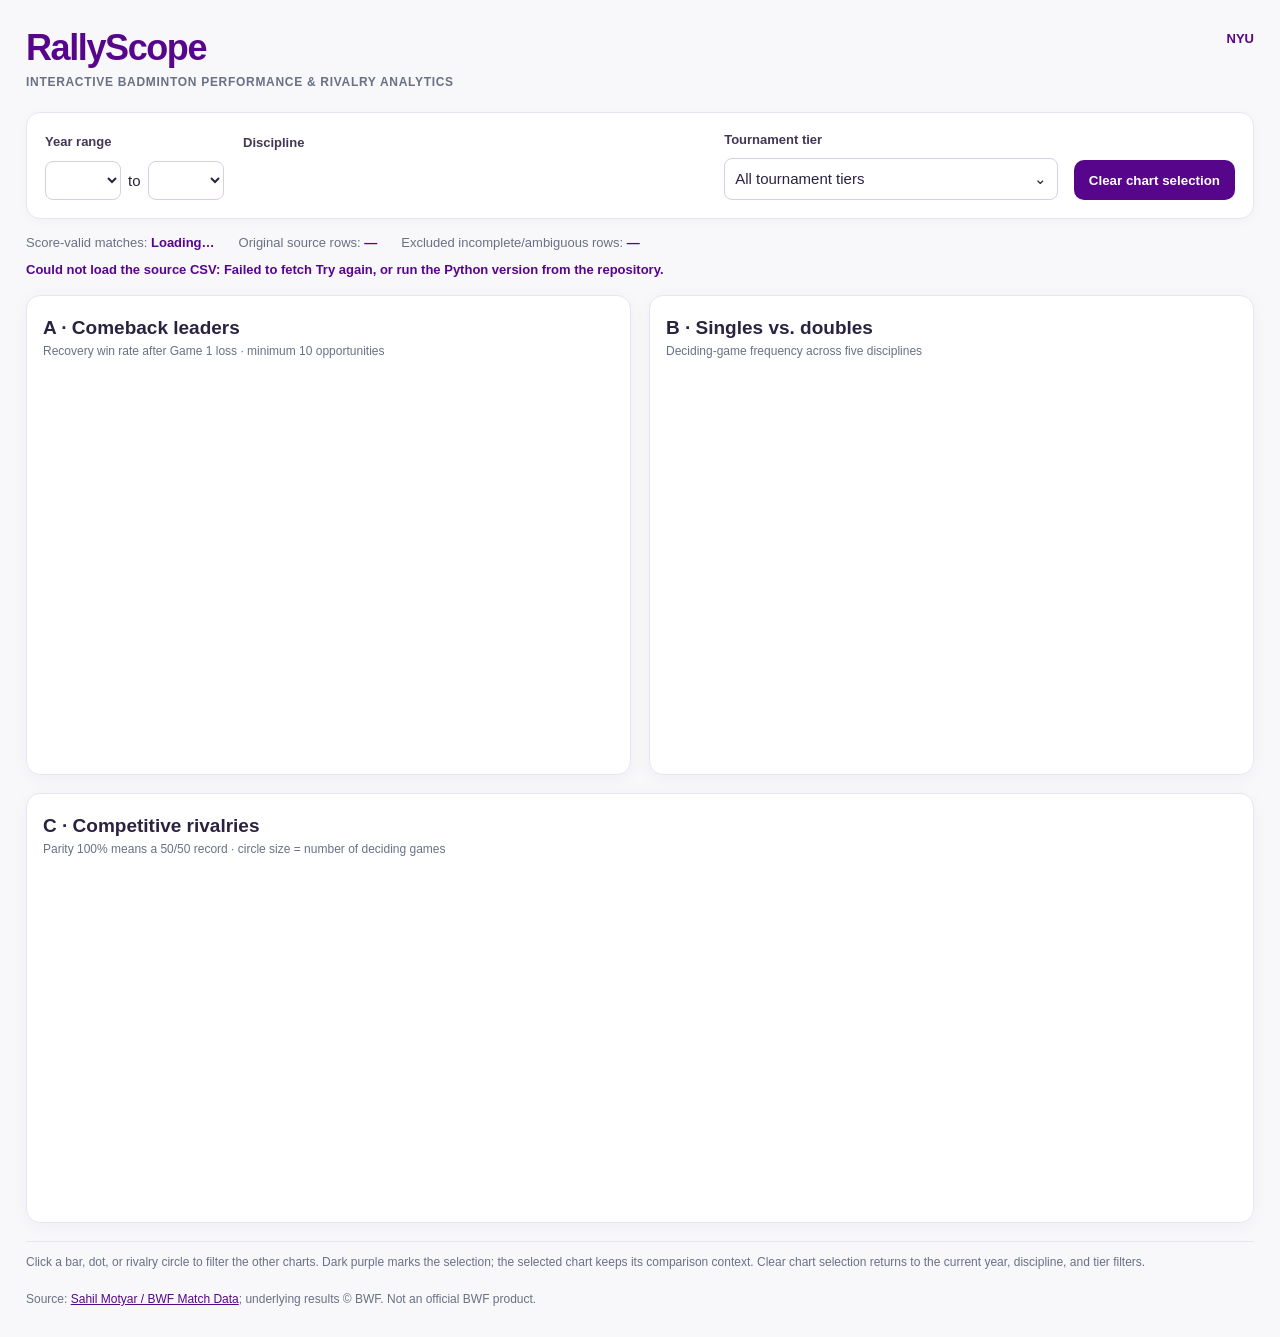
<file: index.html>
<!doctype html>
<html lang="en">
<head>
  <meta charset="utf-8">
  <meta name="viewport" content="width=device-width, initial-scale=1">
  <title>RallyScope · Badminton Analytics</title>
  <link rel="stylesheet" href="style.css?v=20261122c">
</head>
<body>
  <main class="page">
    <header class="header">
      <div><h1>RallyScope</h1><p>INTERACTIVE BADMINTON PERFORMANCE &amp; RIVALRY ANALYTICS</p></div>
      <strong>NYU</strong>
    </header>
    <section class="filters" aria-label="Dashboard filters">
      <div class="filter"><label for="start-year">Year range</label><div class="year-inputs"><select id="start-year"></select><span>to</span><select id="end-year"></select></div></div>
      <fieldset class="filter"><legend>Discipline</legend><div id="disciplines" class="checks"></div></fieldset>
      <div class="filter tier-filter"><label for="tier-menu">Tournament tier</label><details id="tier-menu"><summary>All tournament tiers</summary><div id="tiers" class="tier-list"></div></details></div>
      <button id="clear" type="button">Clear chart selection</button>
    </section>
    <div class="data-strip"><span>Score-valid matches: <b id="valid-count">Loading…</b></span><span>Original source rows: <b id="source-count">—</b></span><span>Excluded incomplete/ambiguous rows: <b id="excluded-count">—</b></span></div>
    <p id="status" class="status" role="status">Loading full source CSV…</p>
    <div class="top-grid">
      <section class="card"><h2>A · Comeback leaders</h2><p class="subhead" id="comeback-subhead">Recovery win rate after Game 1 loss · minimum 10 opportunities</p><div id="comeback-chart" class="chart"></div></section>
      <section class="card"><h2>B · Singles vs. doubles</h2><p class="subhead">Deciding-game frequency across five disciplines</p><div id="competition-chart" class="chart"></div></section>
    </div>
    <section class="card rivalry"><h2>C · Competitive rivalries</h2><p class="subhead">Parity 100% means a 50/50 record · circle size = number of deciding games</p><div id="rivalry-chart" class="chart"></div></section>
    <footer><span>Click a bar, dot, or rivalry circle to filter the other charts. Dark purple marks the selection; the selected chart keeps its comparison context. Clear chart selection returns to the current year, discipline, and tier filters.</span><span>Source: <a href="https://github.com/SahilMotyar/bwf-match-data">Sahil Motyar / BWF Match Data</a>; underlying results © BWF. Not an official BWF product.</span></footer>
  </main>
  <div id="tooltip" class="tooltip" role="tooltip" hidden></div>
  <script src="app.js?v=20261122b" defer></script>
</body>
</html>
</file>
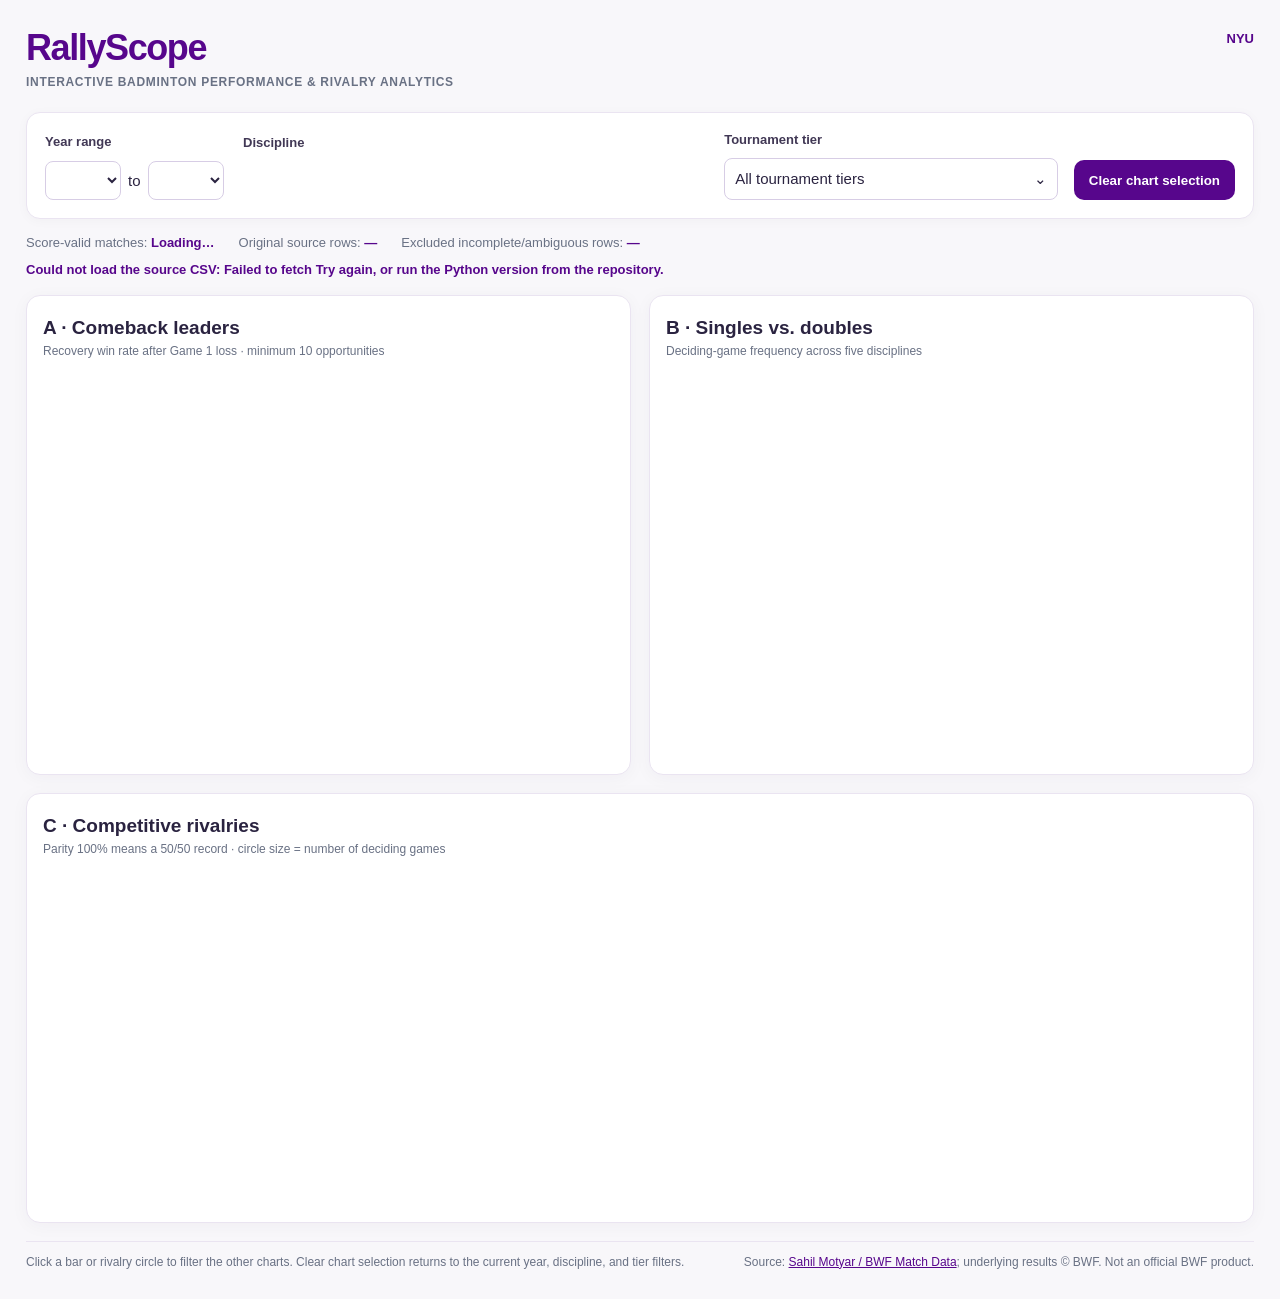
<file: docs/index.html>
<!doctype html>
<html lang="en">
<head>
  <meta charset="utf-8">
  <meta name="viewport" content="width=device-width, initial-scale=1">
  <title>RallyScope · Badminton Analytics</title>
  <link rel="stylesheet" href="style.css">
</head>
<body>
  <main class="page">
    <header class="header">
      <div><h1>RallyScope</h1><p>INTERACTIVE BADMINTON PERFORMANCE &amp; RIVALRY ANALYTICS</p></div>
      <strong>NYU</strong>
    </header>
    <section class="filters" aria-label="Dashboard filters">
      <div class="filter"><label for="start-year">Year range</label><div class="year-inputs"><select id="start-year"></select><span>to</span><select id="end-year"></select></div></div>
      <fieldset class="filter"><legend>Discipline</legend><div id="disciplines" class="checks"></div></fieldset>
      <div class="filter tier-filter"><label for="tier-menu">Tournament tier</label><details id="tier-menu"><summary>All tournament tiers</summary><div id="tiers" class="tier-list"></div></details></div>
      <button id="clear" type="button">Clear chart selection</button>
    </section>
    <div class="data-strip"><span>Score-valid matches: <b id="valid-count">Loading…</b></span><span>Original source rows: <b id="source-count">—</b></span><span>Excluded incomplete/ambiguous rows: <b id="excluded-count">—</b></span></div>
    <p id="status" class="status" role="status">Loading full source CSV…</p>
    <div class="top-grid">
      <section class="card"><h2>A · Comeback leaders</h2><p class="subhead" id="comeback-subhead">Recovery win rate after Game 1 loss · minimum 10 opportunities</p><div id="comeback-chart" class="chart"></div></section>
      <section class="card"><h2>B · Singles vs. doubles</h2><p class="subhead">Deciding-game frequency across five disciplines</p><div id="competition-chart" class="chart"></div></section>
    </div>
    <section class="card rivalry"><h2>C · Competitive rivalries</h2><p class="subhead">Parity 100% means a 50/50 record · circle size = number of deciding games</p><div id="rivalry-chart" class="chart"></div></section>
    <footer><span>Click a bar or rivalry circle to filter the other charts. Clear chart selection returns to the current year, discipline, and tier filters.</span><span>Source: <a href="https://github.com/SahilMotyar/bwf-match-data">Sahil Motyar / BWF Match Data</a>; underlying results © BWF. Not an official BWF product.</span></footer>
  </main>
  <div id="tooltip" class="tooltip" role="tooltip" hidden></div>
  <script src="app.js" defer></script>
</body>
</html>
</file>
<file: style.css>
:root{--purple:#57068c;--violet:#7548b4;--lavender:#ab88d8;--ink:#2a2340;--muted:#697184;--line:#eae4f1;--page:#f8f7fa}
*{box-sizing:border-box}body{margin:0;background:var(--page);font:15px/1.45 Arial,Helvetica,sans-serif;color:var(--ink)}.page{max-width:1500px;margin:auto;padding:22px 26px 28px}.header{display:flex;justify-content:space-between;align-items:flex-start;margin-bottom:20px}.header h1{margin:0;color:var(--purple);font-size:36px;letter-spacing:-1.4px}.header p{margin:0;color:var(--muted);font-size:12px;font-weight:700;letter-spacing:.7px}.header strong{color:var(--purple);font-size:13px;padding-top:8px}.filters{display:grid;grid-template-columns:180px minmax(390px,1.4fr) minmax(245px,1fr) auto;gap:16px;padding:18px;background:#fff;border:1px solid var(--line);border-radius:14px;align-items:end;box-shadow:0 2px 12px #190f2e08}.filter{min-width:0}.filter label,.filter legend{display:block;margin:0 0 9px;color:#413855;font-size:13px;font-weight:700}.filter fieldset{border:0;padding:0;margin:0}.filters fieldset{border:0;padding:0;margin:0}.year-inputs{display:flex;align-items:center;gap:7px}.year-inputs select,.tier-filter summary{border:1px solid #d7cde5;border-radius:8px;padding:9px 10px;background:#fff;font:inherit;color:var(--ink);cursor:pointer}.year-inputs select{width:76px}.checks{display:flex;flex-wrap:wrap;gap:5px 11px;min-height:38px;align-items:center}.checks label,.tier-list label{display:flex;align-items:center;gap:4px;font-size:13px;white-space:nowrap;cursor:pointer}.checks input,.tier-list input{accent-color:var(--purple)}.tier-filter details{position:relative}.tier-filter summary{list-style:none;white-space:nowrap;overflow:hidden;text-overflow:ellipsis}.tier-filter summary:after{content:'⌄';float:right}.tier-list{position:absolute;z-index:20;top:100%;left:0;width:max-content;max-width:min(420px,90vw);max-height:280px;overflow:auto;background:#fff;border:1px solid var(--line);border-radius:8px;box-shadow:0 8px 25px #2a144d20;padding:10px}.tier-list label{padding:5px 3px;white-space:normal}button{border:0;background:var(--purple);color:white;padding:12px 15px;border-radius:10px;cursor:pointer;font-weight:700;min-height:40px}button:hover{background:#42036c}button:focus-visible,select:focus-visible,summary:focus-visible,input:focus-visible,.bar:focus-visible,.bubble:focus-visible{outline:3px solid #f2ac33;outline-offset:2px}.data-strip{display:flex;gap:24px;flex-wrap:wrap;margin:15px 0 7px;color:var(--muted);font-size:13px}.data-strip b,.status{color:var(--purple)}.status{font-size:13px;font-weight:700;min-height:20px;margin:8px 0 14px}.top-grid{display:grid;grid-template-columns:1fr 1fr;gap:18px}.card{background:#fff;border:1px solid var(--line);border-radius:14px;box-shadow:0 3px 18px #2a144d0a;overflow:hidden;padding:18px 16px 12px}.card h2{font-size:19px;margin:0}.subhead{font-size:12px;color:var(--muted);margin:1px 0 12px}.rivalry{margin-top:18px}.chart{width:100%;min-height:390px}.rivalry .chart{min-height:340px}svg{display:block;width:100%;height:auto}.axis{font-size:12px;fill:var(--muted)}.grid{stroke:var(--line);stroke-width:1}.bar,.bubble{cursor:pointer}.bar:hover,.bubble:hover{filter:brightness(.88)}.value{font-size:12px;fill:var(--ink);font-weight:700}.empty{padding:80px 20px;text-align:center;color:var(--muted)}.tooltip{position:fixed;z-index:100;background:#fff;border:1px solid #d8cce6;border-radius:8px;padding:9px 11px;box-shadow:0 5px 18px #2a144d24;max-width:300px;font-size:13px;pointer-events:none}.tooltip b{color:var(--purple)}footer{display:flex;justify-content:space-between;gap:20px;flex-wrap:wrap;color:var(--muted);font-size:12px;margin-top:18px;padding-top:12px;border-top:1px solid var(--line)}footer a{color:var(--purple)}
@media(max-width:1100px){.filters{grid-template-columns:1fr 1fr}.top-grid{grid-template-columns:1fr}}@media(max-width:620px){.page{padding:14px}.filters{grid-template-columns:1fr}.checks{gap:7px 14px}.card{padding:15px 10px}.header h1{font-size:30px}.chart{overflow-x:auto;min-height:0}.chart svg{min-width:620px}.rivalry .chart{min-height:0}.rivalry .chart svg{min-width:850px}}
</file>
<file: docs/style.css>
:root{--purple:#57068c;--violet:#7548b4;--lavender:#ab88d8;--ink:#2a2340;--muted:#697184;--line:#eae4f1;--page:#f8f7fa}
*{box-sizing:border-box}body{margin:0;background:var(--page);font:15px/1.45 Arial,Helvetica,sans-serif;color:var(--ink)}.page{max-width:1500px;margin:auto;padding:22px 26px 28px}.header{display:flex;justify-content:space-between;align-items:flex-start;margin-bottom:20px}.header h1{margin:0;color:var(--purple);font-size:36px;letter-spacing:-1.4px}.header p{margin:0;color:var(--muted);font-size:12px;font-weight:700;letter-spacing:.7px}.header strong{color:var(--purple);font-size:13px;padding-top:8px}.filters{display:grid;grid-template-columns:180px minmax(390px,1.4fr) minmax(245px,1fr) auto;gap:16px;padding:18px;background:#fff;border:1px solid var(--line);border-radius:14px;align-items:end;box-shadow:0 2px 12px #190f2e08}.filter{min-width:0}.filter label,.filter legend{display:block;margin:0 0 9px;color:#413855;font-size:13px;font-weight:700}.filter fieldset{border:0;padding:0;margin:0}.filters fieldset{border:0;padding:0;margin:0}.year-inputs{display:flex;align-items:center;gap:7px}.year-inputs select,.tier-filter summary{border:1px solid #d7cde5;border-radius:8px;padding:9px 10px;background:#fff;font:inherit;color:var(--ink);cursor:pointer}.year-inputs select{width:76px}.checks{display:flex;flex-wrap:wrap;gap:5px 11px;min-height:38px;align-items:center}.checks label,.tier-list label{display:flex;align-items:center;gap:4px;font-size:13px;white-space:nowrap;cursor:pointer}.checks input,.tier-list input{accent-color:var(--purple)}.tier-filter details{position:relative}.tier-filter summary{list-style:none;white-space:nowrap;overflow:hidden;text-overflow:ellipsis}.tier-filter summary:after{content:'⌄';float:right}.tier-list{position:absolute;z-index:20;top:100%;left:0;width:max-content;max-width:min(420px,90vw);max-height:280px;overflow:auto;background:#fff;border:1px solid var(--line);border-radius:8px;box-shadow:0 8px 25px #2a144d20;padding:10px}.tier-list label{padding:5px 3px;white-space:normal}button{border:0;background:var(--purple);color:white;padding:12px 15px;border-radius:10px;cursor:pointer;font-weight:700;min-height:40px}button:hover{background:#42036c}button:focus-visible,select:focus-visible,summary:focus-visible,input:focus-visible,.bar:focus-visible,.bubble:focus-visible{outline:3px solid #f2ac33;outline-offset:2px}.data-strip{display:flex;gap:24px;flex-wrap:wrap;margin:15px 0 7px;color:var(--muted);font-size:13px}.data-strip b,.status{color:var(--purple)}.status{font-size:13px;font-weight:700;min-height:20px;margin:8px 0 14px}.top-grid{display:grid;grid-template-columns:1fr 1fr;gap:18px}.card{background:#fff;border:1px solid var(--line);border-radius:14px;box-shadow:0 3px 18px #2a144d0a;overflow:hidden;padding:18px 16px 12px}.card h2{font-size:19px;margin:0}.subhead{font-size:12px;color:var(--muted);margin:1px 0 12px}.rivalry{margin-top:18px}.chart{width:100%;min-height:390px}.rivalry .chart{min-height:340px}svg{display:block;width:100%;height:auto}.axis{font-size:12px;fill:var(--muted)}.grid{stroke:var(--line);stroke-width:1}.bar,.bubble{cursor:pointer}.bar:hover,.bubble:hover{filter:brightness(.88)}.value{font-size:12px;fill:var(--ink);font-weight:700}.empty{padding:80px 20px;text-align:center;color:var(--muted)}.tooltip{position:fixed;z-index:100;background:#fff;border:1px solid #d8cce6;border-radius:8px;padding:9px 11px;box-shadow:0 5px 18px #2a144d24;max-width:300px;font-size:13px;pointer-events:none}.tooltip b{color:var(--purple)}footer{display:flex;justify-content:space-between;gap:20px;flex-wrap:wrap;color:var(--muted);font-size:12px;margin-top:18px;padding-top:12px;border-top:1px solid var(--line)}footer a{color:var(--purple)}
@media(max-width:1100px){.filters{grid-template-columns:1fr 1fr}.top-grid{grid-template-columns:1fr}}@media(max-width:620px){.page{padding:14px}.filters{grid-template-columns:1fr}.checks{gap:7px 14px}.card{padding:15px 10px}.header h1{font-size:30px}}
</file>
